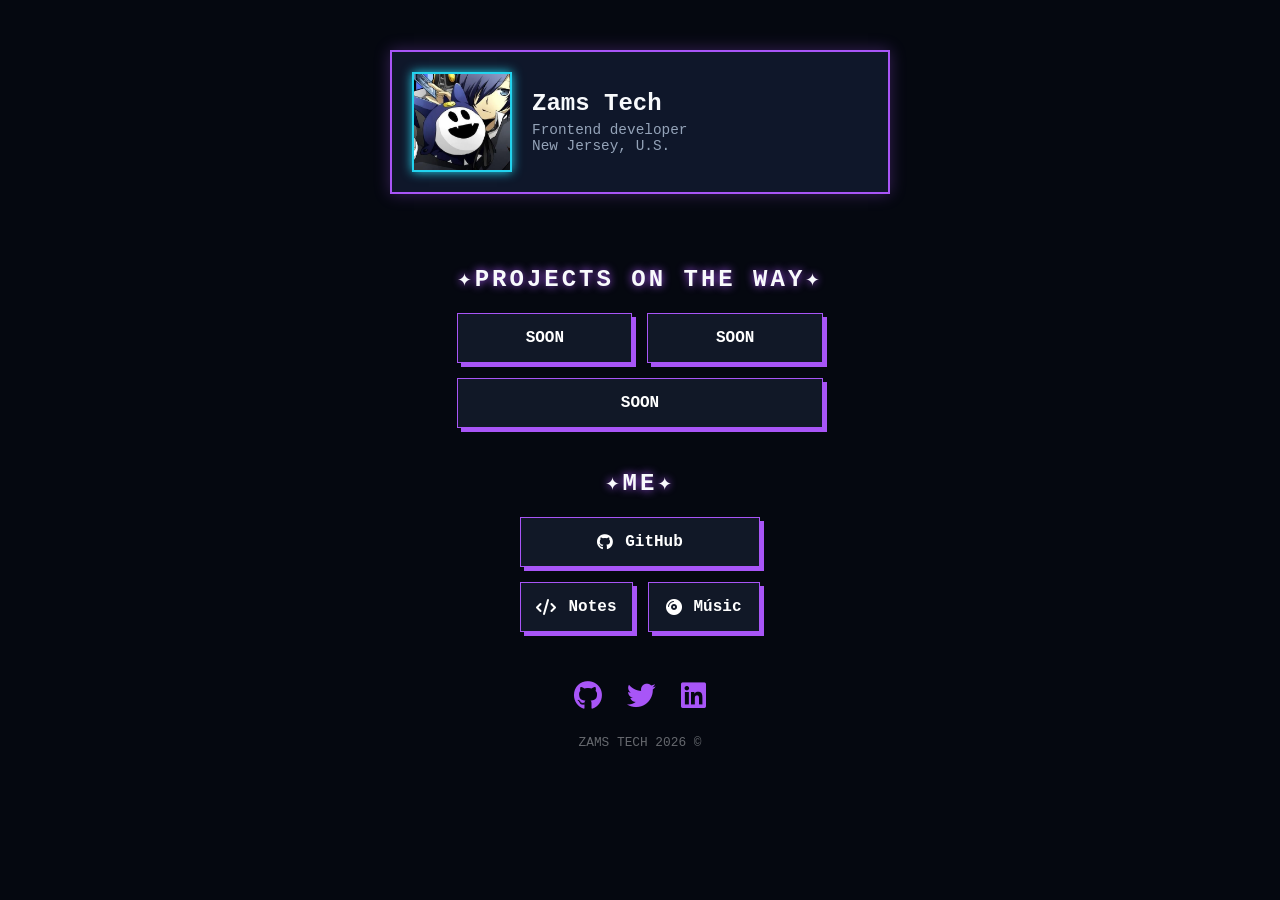
<file: index.html>
<!DOCTYPE html>
<html lang="en">
<head>
    <meta charset="UTF-8">
    <meta name="viewport" content="width=device-width, initial-scale=1.0">
    <title>Zams Tech</title>
    <link rel="stylesheet" href="styles.css">
    <link rel="stylesheet" href="https://cdnjs.cloudflare.com/ajax/libs/font-awesome/6.0.0/css/all.min.css">
</head>
<body>

    <header class="card-profile">
        <img src="images/Zams.jpg" alt="zams" class="avatar">
        <div class="info">
            <h1>Zams Tech</h1>
            <p class="sub">Frontend developer</p>
            <p class="sub">New Jersey, U.S.</p>
        </div>
    </header>

    <section class="buttom-containers">
        <h2 class="xd">✦PROJECTS ON THE WAY✦</h2>
        <div class="grid">
            <a href="#" class="btn">SOON</a>
            <a href="#" class="btn">SOON</a>
            <a href="#" class="btn full">SOON</a>
        </div>
    </section>

    <section class="buttom-containers">
        <h2 class="xd">✦ME✦</h2>
        <div class="grid">
      <a href="https://github.com/zamstech5" class="btn full" target="_blank">
                <i class="fab fa-github"></i> GitHub
            </a>
            
            <a href="page 2/index.html" class="btn" target="_blank">
                <i class="fas fa-code"></i> Notes
            </a>
            <a href="https://open.spotify.com/user/31vpmmuld63qnoa7ixdbkosxt5qu?si=96344e25f9254bec" class="btn" target="_blank">
                <i class="fas fa-compact-disc"></i> Músic
            </a>
        </div>
    </section>

    <footer>
        <div class="socials">
            <a href="https://github.com/zamstech5" class="socials-icon"><i class="fab fa-github"></i></a>
            <a href="#" class="socials-icon"><i class="fab fa-twitter"></i></a>
            <a href="#" class="socials-icon"><i class="fab fa-linkedin"></i></a>
        </div>
        <p>ZAMS TECH 2026 ©</p>
    </footer>

</body>
</html>
</file>
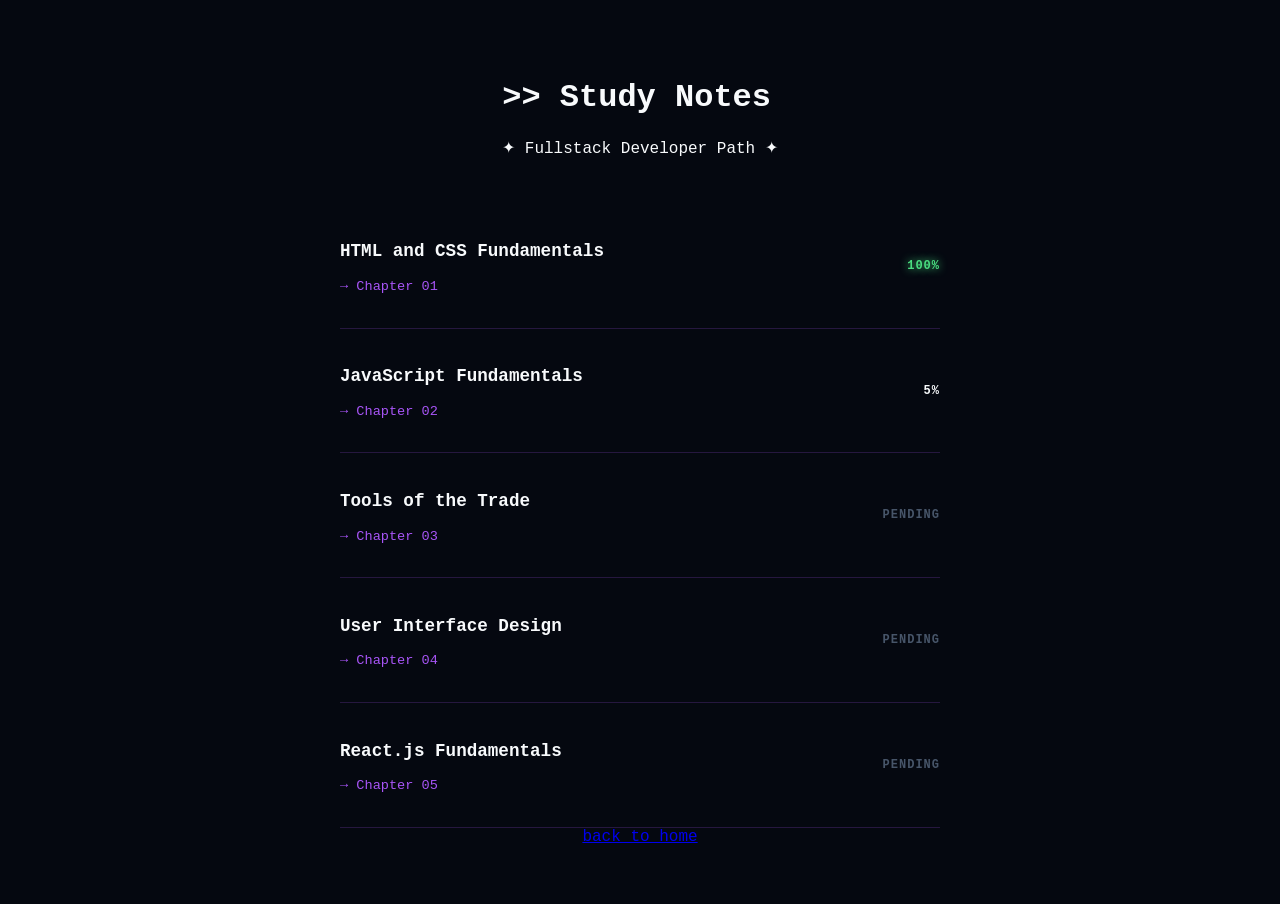
<file: page 2/index.html>
<!DOCTYPE html>
<html lang="en">
<head>
    <meta charset="UTF-8">
    <meta name="viewport" content="width=device-width, initial-scale=1.0">
    <title>Zams - Study Notes</title>
    <link rel="stylesheet" href="styles.css">
</head>
<body>

    <header class="card-profile">
        <div class="info">
            <h1>>> Study Notes</h1>
            <p class="sub">✦ Fullstack Developer Path ✦</p>
        </div>
    </header>

    <section class="notes-container">
        <div class="note-row">
            <div class="note-info">
                <h3>HTML and CSS Fundamentals</h3>
                <p>→ Chapter 01</p>
            </div>
            <span class="status complete">100%</span>
        </div>

        <div class="note-row">
            <div class="note-info">
                <h3>JavaScript Fundamentals</h3>
                <p>→ Chapter 02</p>
            </div>
            <span class="status in progress">5%</span>
        </div>

        <div class="note-row">
            <div class="note-info">
                <h3>Tools of the Trade</h3>
                <p>→ Chapter 03</p>
            </div>
            <span class="status pending">Pending</span>
        </div>

        <div class="note-row">
            <div class="note-info">
                <h3>User Interface Design</h3>
                <p>→ Chapter 04</p>
            </div>
            <span class="status pending">Pending</span>
        </div>

        <div class="note-row">
            <div class="note-info">
                <h3>React.js Fundamentals</h3>
                <p>→ Chapter 05</p>
            </div>
            <span class="status pending">Pending</span>
        </div>
    </section>

   <a href="../index.html" class="btn">back to home</a>

</body>
</html>
</file>
<file: styles.css>
:root {
    --background: #050810;
    --card: #0f172a;
    --purple: #a855f7;
    --cian: #22d3ee;
    --white: #f8fafc;
}

* {
    margin: 0;
    padding: 0;
    box-sizing: border-box;
}

body {
    background-color: var(--background);
    color: var(--white);
    font-family: 'Courier New', Courier, monospace;
    display: flex;
    flex-direction: column;
    align-items: center;
    padding: 50px 20px; 
}

.card-profile {
    background: var(--card);
    border: 2px solid var(--purple);
    padding: 20px;
    display: flex;
    align-items: center;
    gap: 20px;
    max-width: 500px;
    width: 100%;
    box-shadow: 0 0 15px rgba(168, 85, 247, 0.3);
    margin-bottom: 30px;
}

.avatar {
    width: 100px;
    height: 100px;
    border: 2px solid var(--cian);
    box-shadow: 0 0 10px var(--cian);
    object-fit: cover; 
}

.info h1 {
    font-size: 1.5rem;
    margin-bottom: 5px;
}

.sub {
    font-size: 0.9rem;
    color: #94a3b8;
}


.xd {
    margin: 40px 0 20px 0;
    text-align: center;
    font-weight: bold;
    letter-spacing: 3px;
    text-shadow: 0 0 8px var(--purple);
}


.grid {
    display: grid;
    grid-template-columns: 1fr 1fr; 
    gap: 15px;
    width: 100%;
    max-width: 500px;
}

.btn {
    background: #111827;
    color: white;
    text-decoration: none;
    padding: 15px;
    border: 1px solid var(--purple);
    font-weight: bold;
    box-shadow: 4px 4px 0px var(--purple);
    position: relative;
    transition: 0.1s;
    
    
    display: flex;
    align-items: center;
    justify-content: center;
    gap: 12px;
}


.btn.full {
    grid-column: span 2;
}


.btn:hover {
    border-color: var(--cian);
    color: var(--cian);
    box-shadow: 6px 6px 0px var(--cian);
    transform: translate(-2px, -2px);
}

.btn:active {
    transform: translate(4px, 4px);
    box-shadow: 0px 0px 0px transparent;
}


.socials {
    display: flex;
    justify-content: center;
    gap: 25px;
    margin-top: 50px;
}

.socials-icon {
    font-size: 1.8rem;
    color: var(--purple);
    text-decoration: none;
    transition: 0.3s;
}

.socials-icon:hover {
    color: var(--cian);
    transform: scale(1.2);
    filter: drop-shadow(0 0 8px var(--cian));
}

footer p {
    margin-top: 20px;
    font-size: 0.8rem;
    color: rgba(248, 250, 252, 0.4);
    text-align: center;
}
</file>
<file: page 2/styles.css>
:root {
    --background: #050810;
    --card: #0f172a;
    --purple: #a855f7;
    --cian: #22d3ee;
    --white: #f8fafc;
}

body {
    background-color: var(--background);
    color: var(--white);
    font-family: 'Courier New', Courier, monospace;
    display: flex;
    flex-direction: column;
    align-items: center;
    padding: 50px 20px; 
}



.notes-container {
    width: 100%;
    max-width: 600px;
    margin-top: 30px;
    display: flex;
    flex-direction: column;
}

.note-row {
    display: flex;
    justify-content: space-between;
    align-items: center;
    padding: 20px 0;
    border-bottom: 1px solid rgba(168, 85, 247, 0.2); 
    transition: 0.3s;
}

.note-row:hover {
    background: rgba(34, 211, 238, 0.03); 
}

.note-info h3 {
    font-size: 1.1rem;
    color: var(--white);
}

.note-info p {
    font-size: 0.85rem;
    color: var(--purple);
    margin-top: 5px;
}


.status {
    font-size: 0.75rem;
    font-weight: bold;
    text-transform: uppercase;
    letter-spacing: 1px;
}

.status.in-progress {
    color: var(--cian);
    text-shadow: 0 0 8px var(--cian);
}

.status.pending {
    color: #475569; 
}

.status.complete {
    color: #4ade80;  
    text-shadow: 0 0 8px #4ade80;
}
</file>
